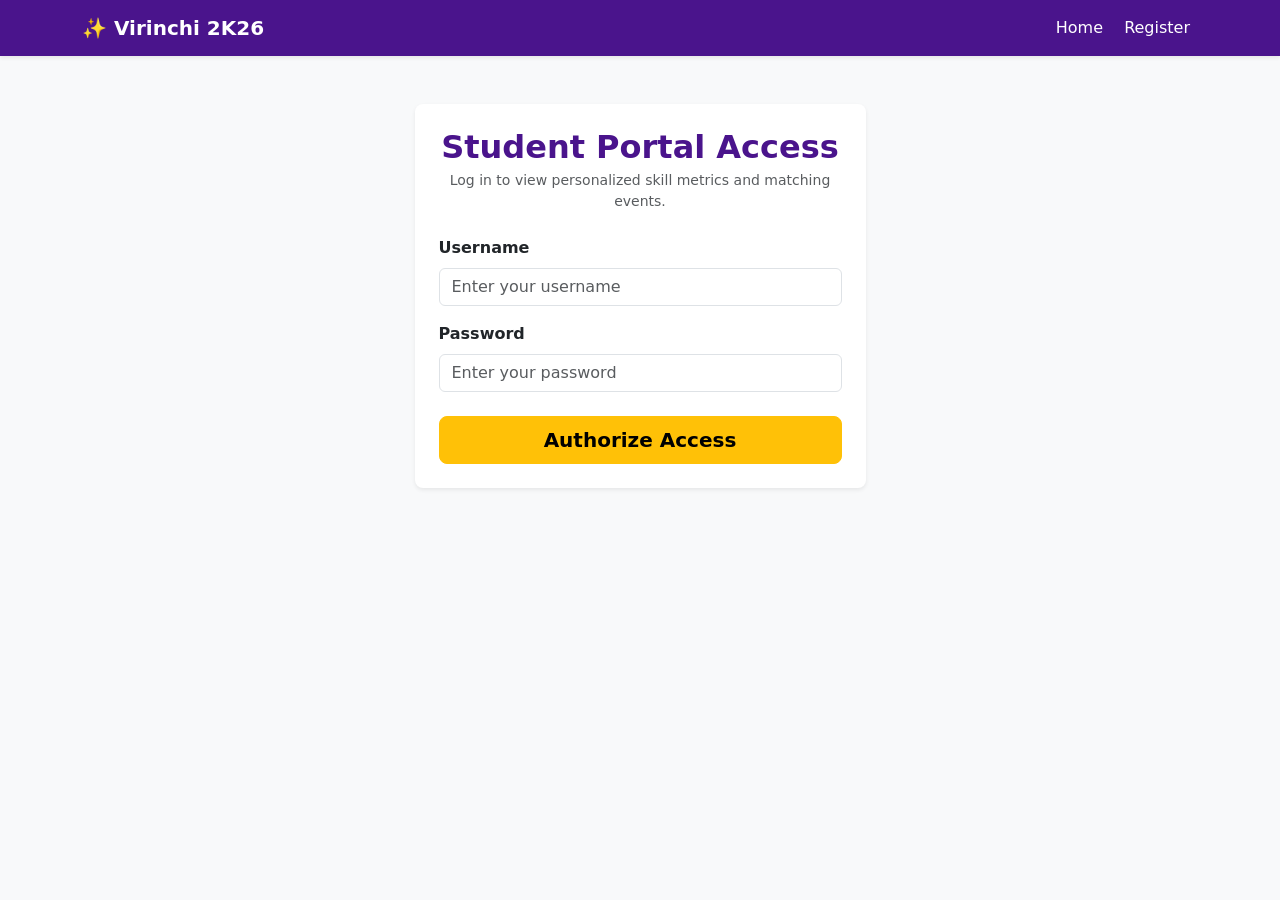
<file: templates/login.html>
<!DOCTYPE html>
<html lang="en">
<head>
    <meta charset="UTF-8">
    <title>Login | Virinchi 2K26</title>
    <link href="https://cdn.jsdelivr.net/npm/bootstrap@5.3.3/dist/css/bootstrap.min.css" rel="stylesheet">
    <style>
        .bg-purple { background-color: #4a148c !important; }
        .text-purple { color: #4a148c !important; }
    </style>
</head>
<body class="bg-light">

<nav class="navbar navbar-expand-lg navbar-dark bg-purple shadow-sm">
    <div class="container">
        <a class="navbar-brand fw-bold" href="/">✨ Virinchi 2K26</a>
        <div>
            <a class="nav-link d-inline text-white mx-2" href="/">Home</a>
            <a class="nav-link d-inline text-white mx-2" href="/register">Register</a>
        </div>
    </div>
</nav>

<div class="container my-5">
    <div class="row justify-content-center">
        <div class="col-md-5">
            <div class="card shadow-sm border-0 rounded-3 p-4 bg-white">
                <h2 class="fw-bold text-purple text-center mb-1">Student Portal Access</h2>
                <p class="text-muted text-center small mb-4">Log in to view personalized skill metrics and matching events.</p>
                
                <form action="/api/auth/login" method="POST">
                    <div class="mb-3">
                        <label class="form-label fw-semibold">Username</label>
                        <input type="text" name="username" class="form-control" placeholder="Enter your username" required>
                    </div>
                    <div class="mb-4">
                        <label class="form-label fw-semibold">Password</label>
                        <input type="password" name="password" class="form-control" placeholder="Enter your password" required>
                    </div>
                    <button type="submit" class="btn btn-warning w-100 fw-bold btn-lg">Authorize Access</button>
                </form>
            </div>
        </div>
    </div>
</div>
</body>
</html>
</file>
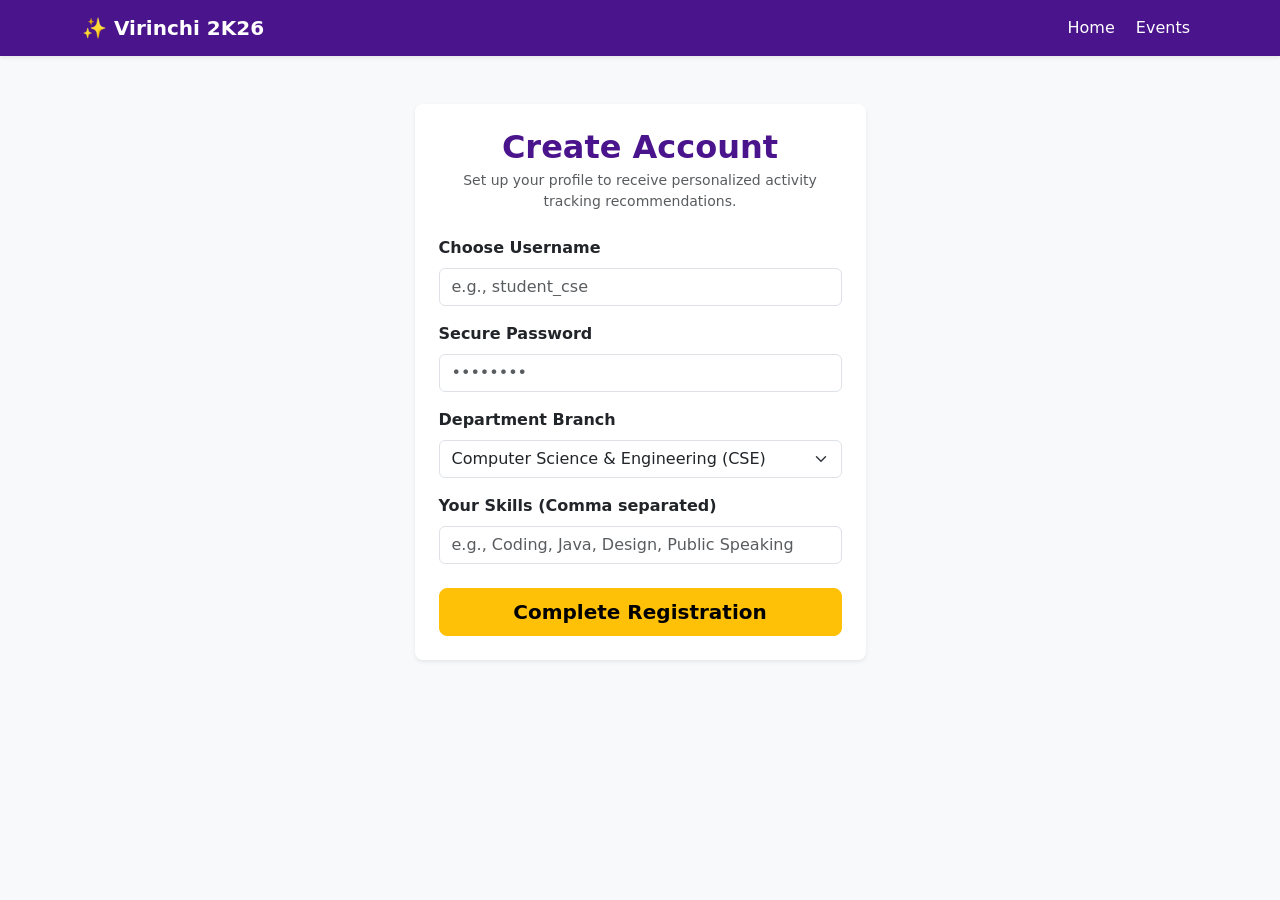
<file: templates/register.html>
<!DOCTYPE html>
<html lang="en">
<head>
    <meta charset="UTF-8">
    <title>Registration | Virinchi 2K26</title>
    <link href="https://cdn.jsdelivr.net/npm/bootstrap@5.3.3/dist/css/bootstrap.min.css" rel="stylesheet">
    <style>
        .bg-purple { background-color: #4a148c !important; }
        .text-purple { color: #4a148c !important; }
    </style>
</head>
<body class="bg-light">

<nav class="navbar navbar-expand-lg navbar-dark bg-purple shadow-sm">
    <div class="container">
        <a class="navbar-brand fw-bold" href="/">✨ Virinchi 2K26</a>
        <div>
            <a class="nav-link d-inline text-white mx-2" href="/">Home</a>
            <a class="nav-link d-inline text-white mx-2" href="/events">Events</a>
        </div>
    </div>
</nav>

<div class="container my-5">
    <div class="row justify-content-center">
        <div class="col-md-5">
            <div class="card shadow-sm border-0 rounded-3 p-4 bg-white">
                <h2 class="fw-bold text-purple text-center mb-1">Create Account</h2>
                <p class="text-muted text-center small mb-4">Set up your profile to receive personalized activity tracking recommendations.</p>
                
                <form action="/api/auth/register" method="POST">
                    <div class="mb-3">
                        <label class="form-label fw-semibold">Choose Username</label>
                        <input type="text" name="username" class="form-control" placeholder="e.g., student_cse" required>
                    </div>
                    <div class="mb-3">
                        <label class="form-label fw-semibold">Secure Password</label>
                        <input type="password" name="password" class="form-control" placeholder="••••••••" required>
                    </div>
                    <div class="mb-3">
                        <label class="form-label fw-semibold">Department Branch</label>
                        <select name="department" class="form-select">
                            <option value="CSE">Computer Science & Engineering (CSE)</option>
                            <option value="ECE">Electronics & Communication (ECE)</option>
                            <option value="ME">Mechanical Engineering (ME)</option>
                        </select>
                    </div>
                    <div class="mb-4">
                        <label class="form-label fw-semibold">Your Skills (Comma separated)</label>
                        <input type="text" name="skills" class="form-control" placeholder="e.g., Coding, Java, Design, Public Speaking" required>
                    </div>
                    <button type="submit" class="btn btn-warning w-100 fw-bold btn-lg">Complete Registration</button>
                </form>
            </div>
        </div>
    </div>
</div>
</body>
</html>
</file>
